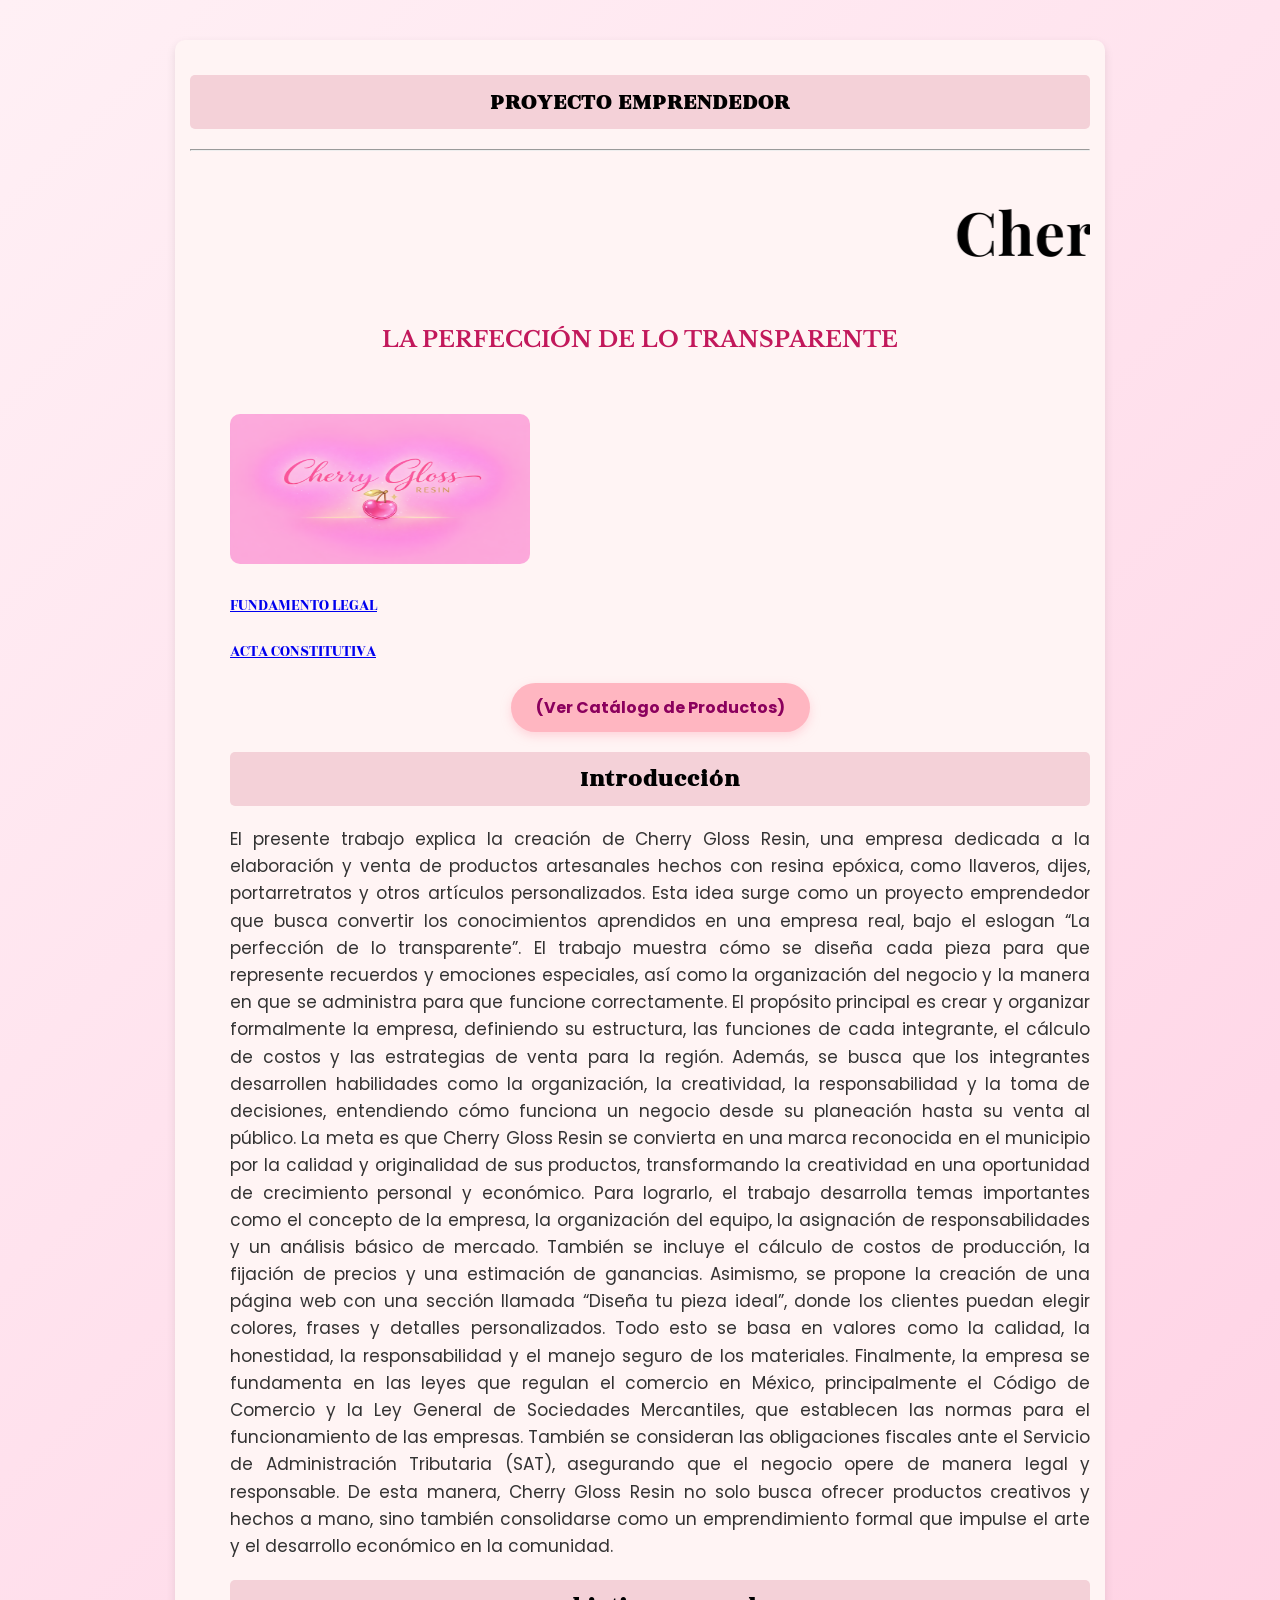
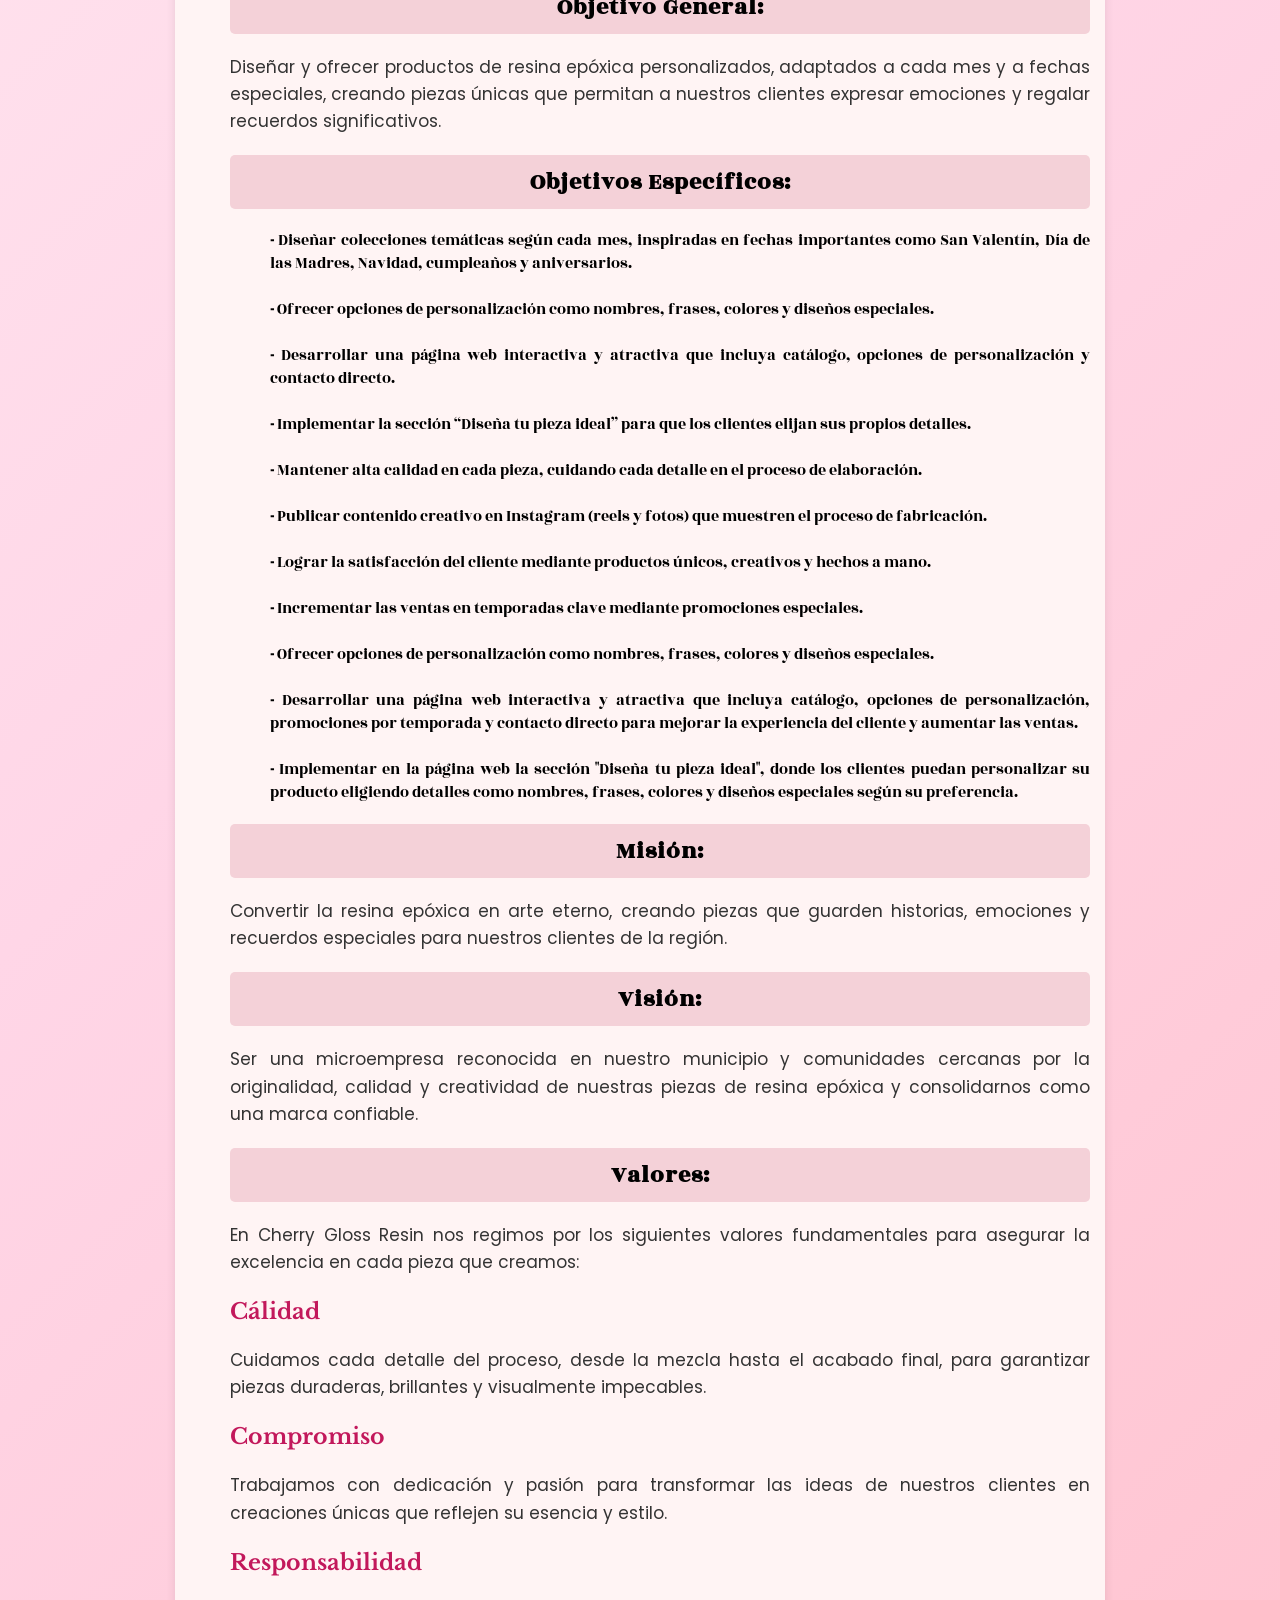
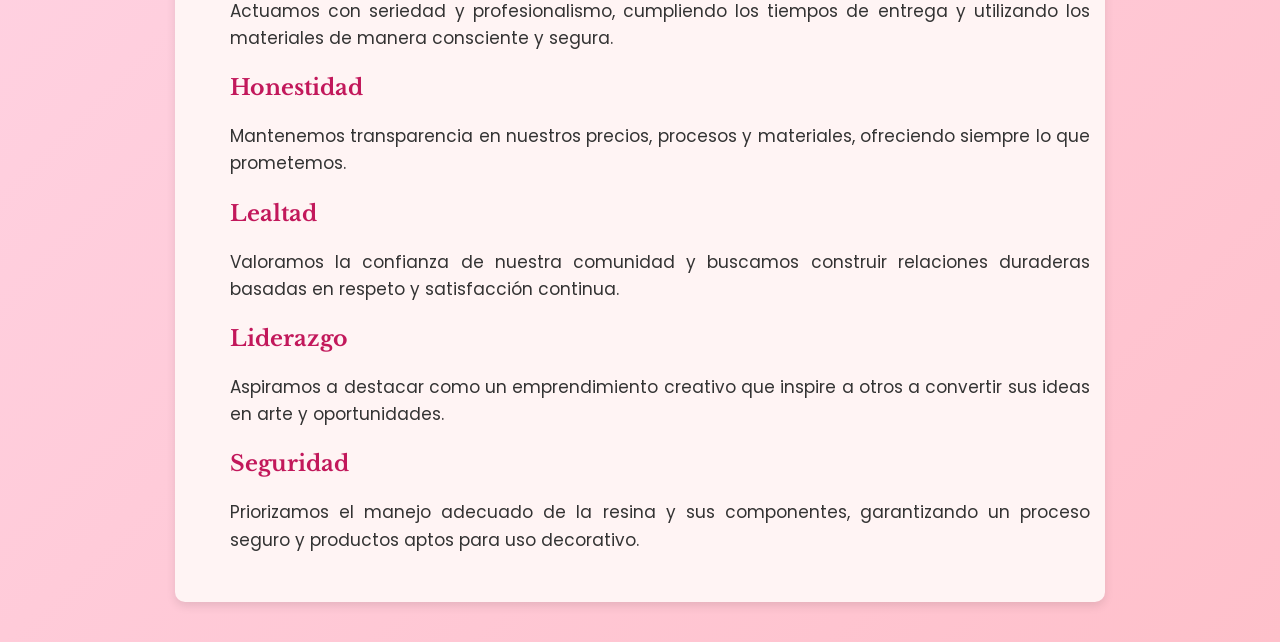
<file: index.html>
<!DOCTYPE html>
<html>
                <head>
              </head>
                <body bgcolor="#F7A8C4">
		<link rel="stylesheet" type="text/css" href="estilos.CSS">
                <link href="https://fonts.googleapis.com/css2?family=Rozha+one&family=Libre+Baskerville&family=Poppins&display=swap"rel="stylesheet">	
	        <link href="https://fonts.googleapis.com/css2?family=Poppins&family=Playfair+Display&display=swap"rel="stylesheet">		
                <div class="auto">
                <h2 style ="text-align :center ;">PROYECTO EMPRENDEDOR</h2>
                
                <hr>
                <h1><marquee behavior="scroll" direction ="left" >Cherry Gloss Resin</marquee></h1>
                <h3 style ="text-align :center ;"><b>LA PERFECCIÓN DE LO TRANSPARENTE</b></h3>
                <div class="contenido">
                <ul>
                <li><b></b> <br><img src="imagen.png" width="200"height="150"></li>
      
           <br>    <a href="fundamento legal.html">FUNDAMENTO LEGAL</a></br>
                <br>   <a href="acta constitutiva.html">ACTA CONSTITUTIVA </a> </br>
                  <div class="boton-contenedor">
    <a href="Catálogo de Productos.html" class="boton">
        (Ver Catálogo de Productos)
        </a>
</div>

               <li><b><h2 style ="text-align :center ;">Introducción</h2></b><p>El presente trabajo explica la creación de Cherry Gloss Resin, una empresa dedicada a la elaboración y venta de productos artesanales hechos con resina epóxica, como llaveros, dijes, portarretratos y otros artículos personalizados. Esta idea surge como un proyecto emprendedor que busca convertir los conocimientos aprendidos en una empresa real, bajo el eslogan “La perfección de lo transparente”.
El trabajo muestra cómo se diseña cada pieza para que represente recuerdos y emociones especiales, así como la organización del negocio y la manera en que se administra para que funcione correctamente.
El propósito principal es crear y organizar formalmente la empresa, definiendo su estructura, las funciones de cada integrante, el cálculo de costos y las estrategias de venta para la región. Además, se busca que los integrantes desarrollen habilidades como la organización, la creatividad, la responsabilidad y la toma de decisiones, entendiendo cómo funciona un negocio desde su planeación hasta su venta al público.
La meta es que Cherry Gloss Resin se convierta en una marca reconocida en el municipio por la calidad y originalidad de sus productos, transformando la creatividad en una oportunidad de crecimiento personal y económico.
Para lograrlo, el trabajo desarrolla temas importantes como el concepto de la empresa, la organización del equipo, la asignación de responsabilidades y un análisis básico de mercado. También se incluye el cálculo de costos de producción, la fijación de precios y una estimación de ganancias.
Asimismo, se propone la creación de una página web con una sección llamada “Diseña tu pieza ideal”, donde los clientes puedan elegir colores, frases y detalles personalizados. Todo esto se basa en valores como la calidad, la honestidad, la responsabilidad y el manejo seguro de los materiales.
Finalmente, la empresa se fundamenta en las leyes que regulan el comercio en México, principalmente el Código de Comercio y la Ley General de Sociedades Mercantiles, que establecen las normas para el funcionamiento de las empresas. También se consideran las obligaciones fiscales ante el Servicio de Administración Tributaria (SAT), asegurando que el negocio opere de manera legal y responsable.
De esta manera, Cherry Gloss Resin no solo busca ofrecer productos creativos y hechos a mano, sino también consolidarse como un emprendimiento formal que impulse el arte y el desarrollo económico en la comunidad.</p></li>

 	<li><b><h2 style ="text-align :center ;" >Objetivo General:</b></h2><p>Diseñar y ofrecer productos de resina epóxica personalizados, adaptados a cada mes y a fechas especiales, creando piezas únicas que permitan a nuestros clientes expresar emociones y regalar recuerdos significativos. </p></li>
               <li><b><h2 style ="text-align :center ;" >Objetivos Específicos:</b></h2>

<ul class="lista-objetivos">
    <b>-</b>	Diseñar colecciones temáticas según cada mes, inspiradas en fechas importantes como San Valentín, Día de las Madres, Navidad, cumpleaños y aniversarios.</br>
    
   <br> <b>-</b>  Ofrecer opciones de personalización como nombres, frases, colores y diseños especiales.</br>
    
   <br> <b>-</b>	Desarrollar una página web interactiva y atractiva que incluya catálogo, opciones de personalización y contacto directo.</br>
    
    <br> <b>-</b>	Implementar la sección “Diseña tu pieza ideal” para que los clientes elijan sus propios detalles.</br>
    
   <br> <b>-</b>	 Mantener alta calidad en cada pieza, cuidando cada detalle en el proceso de elaboración.</br>
    
   <br> <b>-</b>	 Publicar contenido creativo en Instagram (reels y fotos) que muestren el proceso de fabricación.</br>
    
   <br> <b>-</b> Lograr la satisfacción del cliente mediante productos únicos, creativos y hechos a mano.</br>
    
   <br> <b>-</b>	Incrementar las ventas en temporadas clave mediante promociones especiales.</br>

<br> <b>-</b>	Ofrecer opciones de personalización como nombres, frases, colores y diseños especiales.</br>

<br> <b>-</b>	Desarrollar una página web interactiva y atractiva que incluya catálogo, opciones de personalización, promociones por temporada y contacto directo para mejorar la experiencia del cliente y aumentar las ventas.</br>

<br> <b>-</b>	Implementar en la página web la sección "Diseña tu pieza ideal", donde los clientes puedan personalizar su producto eligiendo detalles como nombres, frases, colores y diseños especiales según su preferencia.</p></li></ul>
                <li><b><h2 style ="text-align :center ;" >Misión:</b> </h2><p>Convertir la resina epóxica en arte eterno, creando piezas que guarden historias, emociones y recuerdos especiales para nuestros clientes de la región.</p></li>
              <li><b> <h2 style ="text-align :center ;" >Visión:</b>  </h2><p>Ser una microempresa reconocida en nuestro municipio y comunidades cercanas por la originalidad, calidad y creatividad de nuestras piezas de resina epóxica y consolidarnos como una marca confiable.</p></li>
            <li><b> <h2 style ="text-align :center ;" > Valores:</b>  </h2><p>En Cherry Gloss Resin nos regimos por los siguientes valores fundamentales para asegurar la excelencia en cada pieza que creamos:</li>

<b><h3>Cálidad</b></h3>

<p>Cuidamos cada detalle del proceso, desde la mezcla hasta el acabado final, para garantizar piezas duraderas, brillantes y visualmente impecables. </p>

<b><h3>Compromiso</b></h3>

<p>Trabajamos con dedicación y pasión para transformar las ideas de nuestros clientes en creaciones únicas que reflejen su esencia y estilo. </p>

<b><h3>Responsabilidad</b></h3>

<p>Actuamos con seriedad y profesionalismo, cumpliendo los tiempos de entrega y utilizando los materiales de manera consciente y segura.  </p>

<b><h3>Honestidad</b></h3>

<p>Mantenemos transparencia en nuestros precios, procesos y materiales, ofreciendo siempre lo que prometemos.  </p>

<b><h3>Lealtad</b></h3>

<p>Valoramos la confianza de nuestra comunidad y buscamos construir relaciones duraderas basadas en respeto y satisfacción continua.  </p>

<b><h3>Liderazgo</b></h3>

<p>Aspiramos a destacar como un emprendimiento creativo que inspire a otros a convertir sus ideas en arte y oportunidades.  </p>

<b><h3>Seguridad</b></h3>

<p>Priorizamos el manejo adecuado de la resina y sus componentes, garantizando un proceso seguro y productos aptos para uso decorativo.</p> 
	<link rel="stylesheet" type="text/css" href="fundamento legal.html">
	</ul>
	</div>

	
              </body>
</html>
</file>
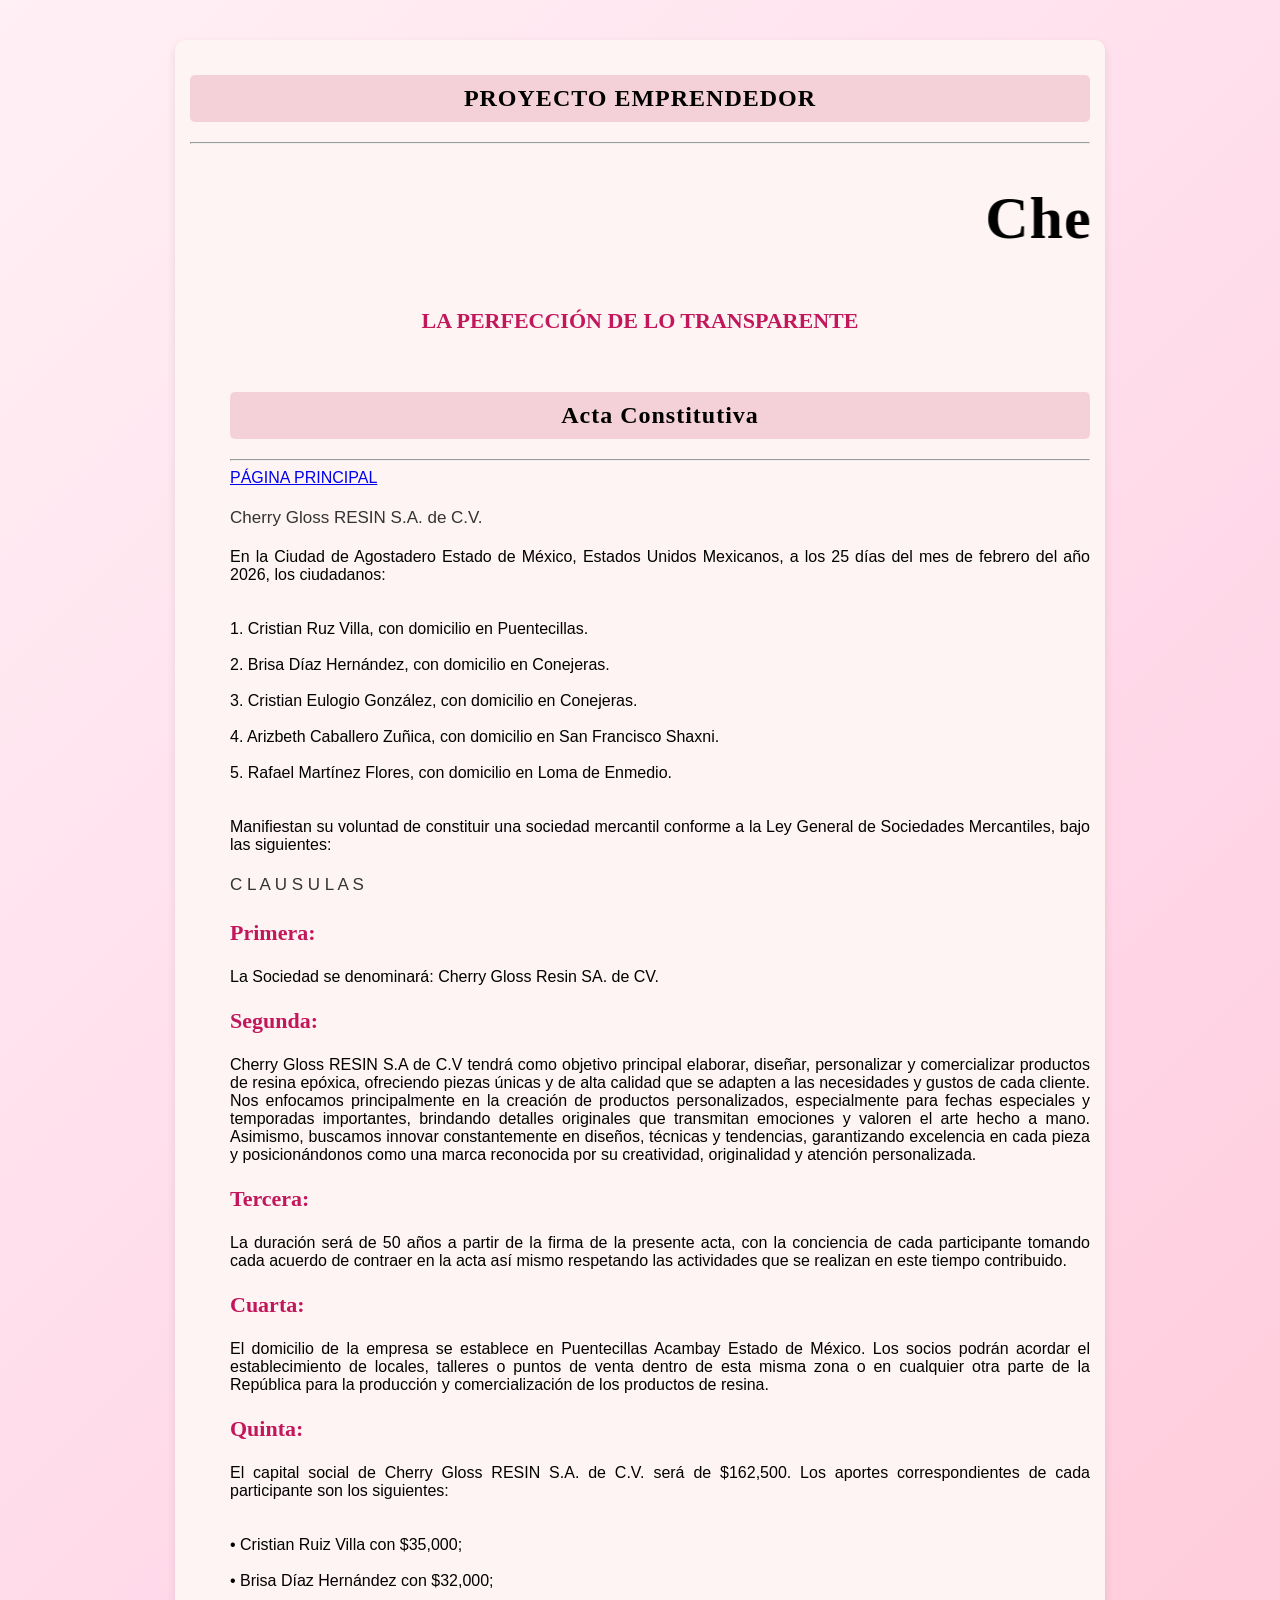
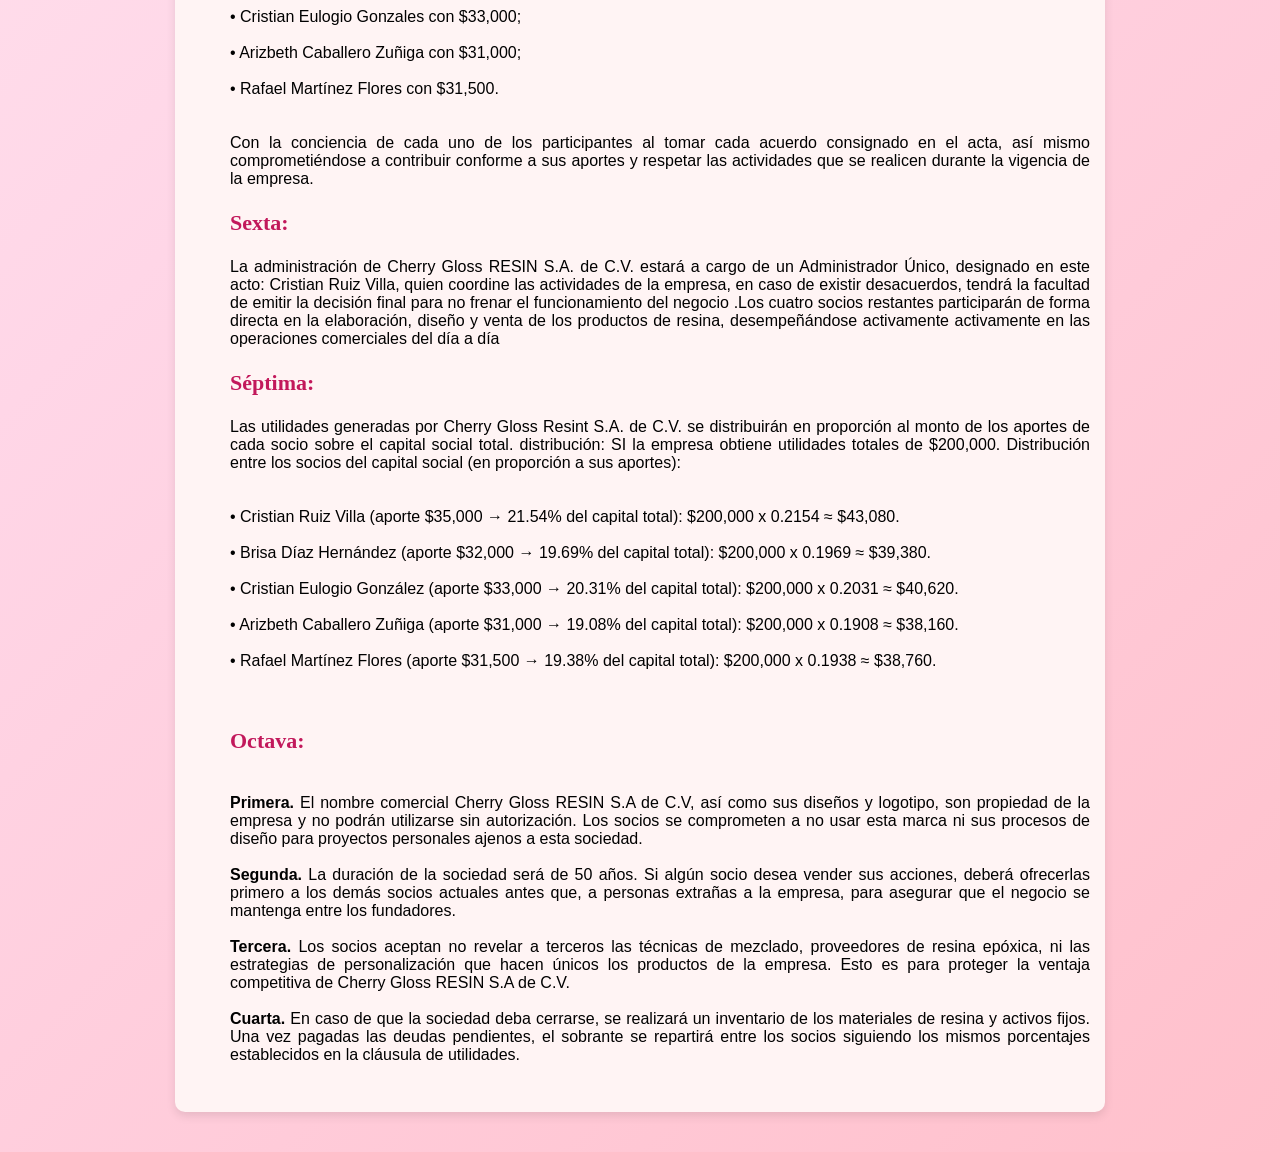
<file: acta constitutiva.html>
<!DOCTYPE html>
<html>
                <head>
              </head>
                <body bgcolor="#F7A8C4">
		<link rel="stylesheet" type="text/css" href="estilos.CSS">		
                <div class="auto">
                <h2 style ="text-align :center ;">PROYECTO EMPRENDEDOR</h2>
                
                <hr>
                <h1><marquee behavior="scroll" direction ="left" >Cherry Gloss Resin</marquee></h1>
                <h3 style ="text-align :center ;"><b>LA PERFECCIÓN DE LO TRANSPARENTE</b></h3>
                <div class="contenido">
                <ul>


	<h2 style="text-align: center;">Acta Constitutiva</h2>
<hr>

   <a href="index.html" >PÁGINA PRINCIPAL</a>
   
 <p>Cherry Gloss RESIN S.A. de C.V.</p>
En la Ciudad de Agostadero Estado de México, Estados Unidos Mexicanos, a los 25 días del mes de febrero del año 2026, los ciudadanos:<br></br>
<br> 1.	Cristian Ruz Villa, con domicilio en Puentecillas.</br>
<br>2.	Brisa Díaz Hernández, con domicilio en Conejeras.</br>
<br>3.	Cristian Eulogio González, con domicilio en Conejeras.</br>
<br>4.	Arizbeth Caballero Zuñica, con domicilio en San Francisco Shaxni.</br>
<br>5.	Rafael Martínez Flores, con domicilio en Loma de Enmedio.</br><br></br>

Manifiestan su voluntad de constituir una sociedad mercantil conforme a la Ley General de Sociedades Mercantiles, bajo las siguientes:
<p>C		L		A		U		S		U		L		A		S</p>
<h3>Primera:</h3>
La Sociedad se denominará: Cherry Gloss Resin SA. de CV.
<h3>Segunda:</h3>
Cherry Gloss RESIN S.A de C.V tendrá como objetivo principal elaborar, diseñar, personalizar y comercializar productos de resina epóxica, ofreciendo piezas únicas y de alta calidad que se adapten a las necesidades y gustos de cada cliente.
Nos enfocamos principalmente en la creación de productos personalizados, especialmente para fechas especiales y temporadas importantes, brindando detalles originales que transmitan emociones y valoren el arte hecho a mano.
Asimismo, buscamos innovar constantemente en diseños, técnicas y tendencias, garantizando excelencia en cada pieza y posicionándonos como una marca reconocida por su creatividad, originalidad y atención personalizada.
<h3>Tercera:</h3>
La duración será de 50 años a partir de la firma de la presente acta, con la conciencia de cada participante tomando cada acuerdo de contraer en la acta así mismo respetando las actividades que se realizan en este tiempo contribuido.
<h3>Cuarta:</h3>
El domicilio de la empresa se establece en Puentecillas Acambay Estado de México. Los socios podrán acordar el establecimiento de locales, talleres o puntos de venta dentro de esta misma zona o en cualquier otra parte de la República para la producción y comercialización de los productos de resina.

<h3>Quinta:</h3>
El capital social de Cherry Gloss RESIN S.A. de C.V. será de $162,500. Los aportes correspondientes de cada participante son los siguientes:<br></br>
<br>•	Cristian Ruiz Villa con $35,000;</br>
<br>•	Brisa Díaz Hernández con $32,000;</br>
<br>•	Cristian Eulogio Gonzales con $33,000;</br>
<br>•	Arizbeth Caballero Zuñiga con $31,000;</br>
<br>•	Rafael Martínez Flores con $31,500.</br><br></br>
Con la conciencia de cada uno de los participantes al tomar cada acuerdo consignado en el acta, así mismo comprometiéndose a contribuir conforme a sus aportes y respetar las actividades que se realicen durante la vigencia de la empresa.
<h3>Sexta:</h3>
La administración de Cherry Gloss RESIN S.A. de C.V. estará a cargo de un Administrador Único, designado en este acto: Cristian Ruiz Villa, quien coordine las actividades de la empresa, en caso de existir desacuerdos, tendrá la facultad de emitir la decisión final para no frenar el funcionamiento del negocio .Los cuatro socios restantes participarán de forma directa en la elaboración, diseño y venta de los productos de resina, desempeñándose activamente activamente en las operaciones comerciales del día a día
<h3>Séptima:</h3>
Las utilidades generadas por Cherry Gloss Resint S.A. de C.V. se distribuirán en proporción al monto de los aportes de cada socio sobre el capital social total.
distribución:
SI la empresa obtiene utilidades totales de $200,000. 
Distribución entre los socios del capital social (en proporción a sus aportes):<br></br>
<br>•	Cristian Ruiz Villa (aporte $35,000 → 21.54% del capital total): $200,000 x 0.2154 ≈ $43,080.</br>
<br>•	Brisa Díaz Hernández (aporte $32,000 → 19.69% del capital total): $200,000 x 0.1969 ≈ $39,380.</br>
<br>•	Cristian Eulogio González (aporte $33,000 → 20.31% del capital total): $200,000 x 0.2031 ≈ $40,620.</br>
<br>•	Arizbeth Caballero Zuñiga (aporte $31,000 → 19.08% del capital total): $200,000 x 0.1908 ≈ $38,160.</br>
<br>•	Rafael Martínez Flores (aporte $31,500 → 19.38% del capital total): $200,000 x 0.1938 ≈ $38,760.</br><br></br>
<h3>Octava:</h3>
<br><b>Primera.</b> El nombre comercial Cherry Gloss RESIN S.A de C.V, así como sus diseños y logotipo, son propiedad de la empresa y no podrán utilizarse sin autorización. Los socios se comprometen a no usar esta marca ni sus procesos de diseño para proyectos personales ajenos a esta sociedad.</br>
<br><b>Segunda.</b> La duración de la sociedad será de 50 años. Si algún socio desea vender sus acciones, deberá ofrecerlas primero a los demás socios actuales antes que, a personas extrañas a la empresa, para asegurar que el negocio se mantenga entre los fundadores.</br>
<br><b>Tercera.</b> Los socios aceptan no revelar a terceros las técnicas de mezclado, proveedores de resina epóxica, ni las estrategias de personalización que hacen únicos los productos de la empresa. Esto es para proteger la ventaja competitiva de Cherry Gloss RESIN S.A de C.V.</br>
<br><b>Cuarta.</b> En caso de que la sociedad deba cerrarse, se realizará un inventario de los materiales de resina y activos fijos. Una vez pagadas las deudas pendientes, el sobrante se repartirá entre los socios siguiendo los mismos porcentajes establecidos en la cláusula de utilidades.</p>
</ul>
	</div>
              </body>
</html>
</file>
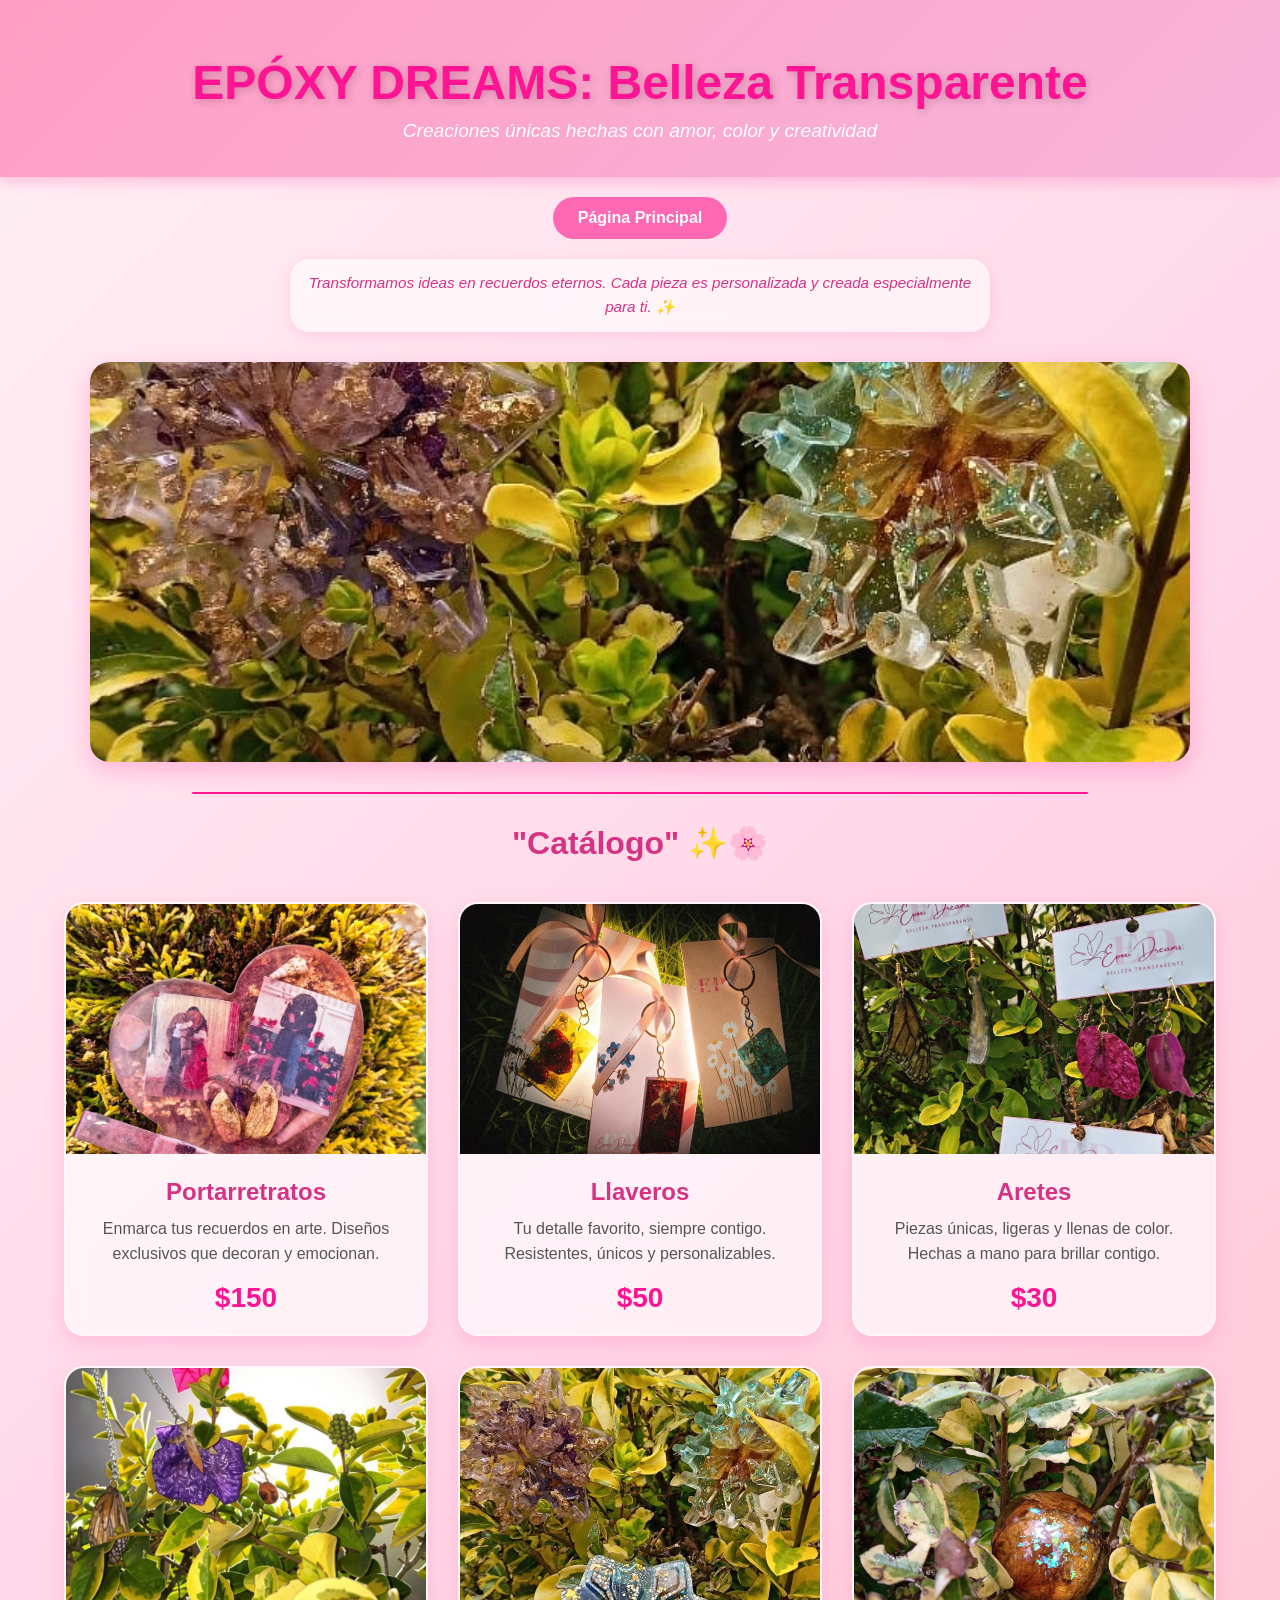
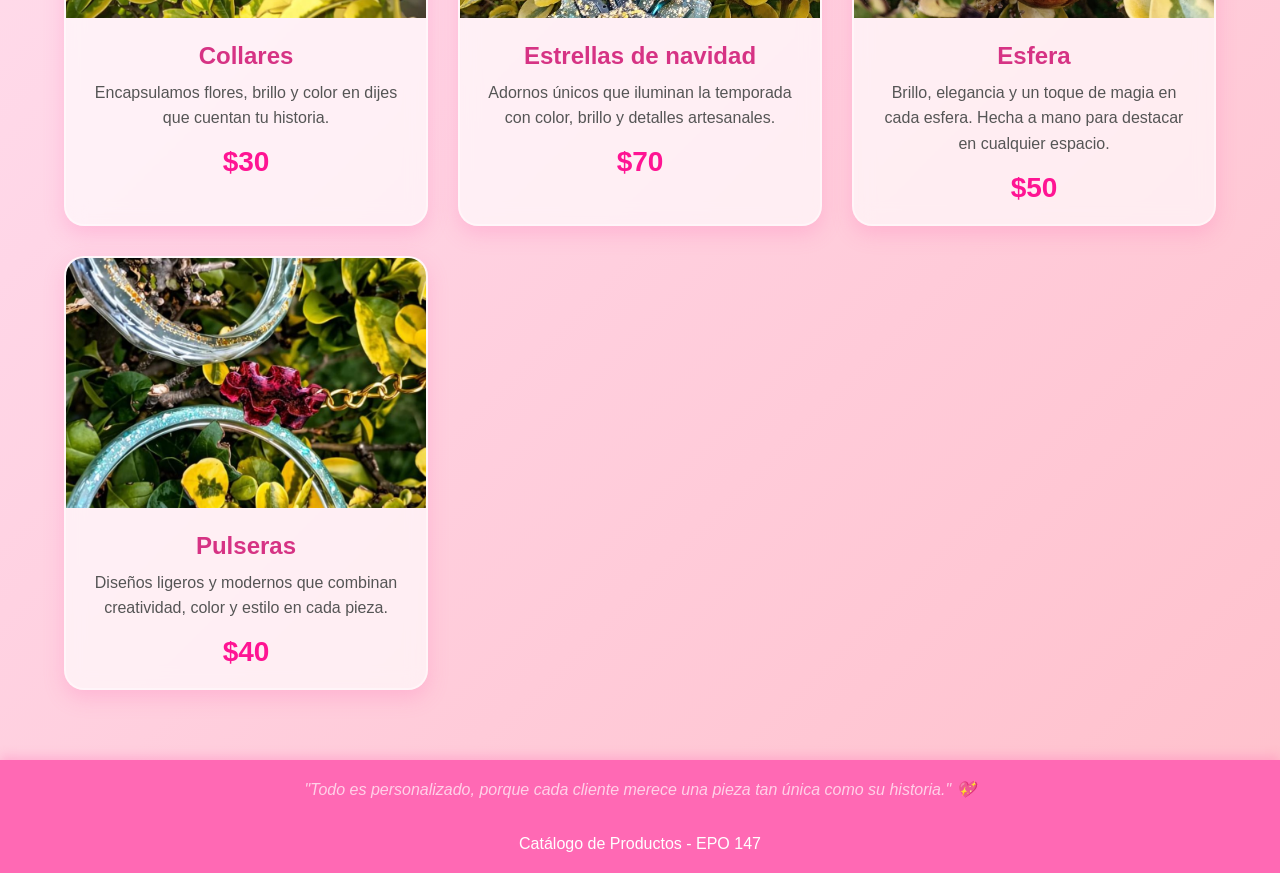
<file: Catálogo de Productos.html>
<!DOCTYPE html>
<html lang="es">
<head>
<meta charset="UTF-8">
<meta name="viewport" content="width=device-width, initial-scale=1.0">
<title>Epóxy Dreams | Catálogo</title>

<style>
*{
    margin:0;
    padding:0;
    box-sizing:border-box;
    font-family:'Segoe UI', sans-serif;
}

body{
    background:linear-gradient(135deg,#fff0f5,#ffd6e7,#ffc0cb);
    min-height:100vh;
}

/* ENCABEZADO */
header{
    background:linear-gradient(135deg,#ff9ec4,#f8b4d9);
    color:white;
    text-align:center;
    padding:35px;
    box-shadow:0 4px 15px rgba(255,105,180,0.4);
}

header h1{
    font-size:3rem;
    margin-bottom:10px;
    text-shadow:2px 2px 8px rgba(0,0,0,0.2);
}

header p{
    font-size:1.2rem;
    font-style:italic;
}

h1{
    text-align: center;
    color: #ff1493; /* Rosa fuerte */
    font-size: 3rem;
    font-weight: bold;
    text-shadow: 2px 2px 8px rgba(255,20,147,0.3);
    margin: 20px 0;
}
/* BOTÓN PÁGINA PRINCIPAL */
.menu{
    text-align:center;
    margin:20px 0;
}

.menu a{
    text-decoration:none;
    background:#ff69b4;
    color:white;
    padding:12px 25px;
    border-radius:30px;
    font-weight:bold;
    transition:.3s;
    display:inline-block;
}

.menu a:hover{
    background:#ff1493;
    transform:translateY(-3px);
}

/* FRASE */
.frase{
    width:90%;
    max-width:1000px;
    margin:20px auto;
    background:rgba(255,255,255,0.6);
    backdrop-filter:blur(10px);
    padding:20px;
    border-radius:20px;
    text-align:center;
    color:#d63384;
    font-size:1.2rem;
    box-shadow:0 4px 15px rgba(255,105,180,0.2);
}
.frase{
    text-align: center;
    color: #d63384;
    font-size: 0.95rem;
    font-weight: normal;
    font-style: italic;
    margin: 20px auto;
    padding: 12px;
    max-width: 700px;
    line-height: 1.6;
}

/* SLIDER */
.slider{
    width:90%;
    max-width:1100px;
    height:400px;
    margin:30px auto;
    overflow:hidden;
    border-radius:20px;
    box-shadow:0 8px 25px rgba(255,105,180,.4);
}

.slides{
    display:flex;
    width:300%;
    animation:slide 12s infinite;
}

.slides img{
    width:100%;
    height:400px;
    object-fit:cover;
}

@keyframes slide{
    0%,25%{margin-left:0;}
    30%,55%{margin-left:-100%;}
    60%,85%{margin-left:-200%;}
    100%{margin-left:0;}
}
hr{
    border: none;
    height: 2px;
    background: #FF1493;
    width: 70%;
    margin: 30px auto;
    border-radius: 10px;
}

/* TÍTULO CATÁLOGO */
.titulo{
    text-align:center;
    color:#d63384;
    margin-top:20px;
    font-size:2rem;
}

/* PRODUCTOS */
.catalogo{
    width:90%;
    margin:auto;
    display:grid;
    grid-template-columns:repeat(auto-fit,minmax(280px,1fr));
    gap:30px;
    padding:40px 0;
}

.producto{
    background:rgba(255,255,255,0.65);
    backdrop-filter:blur(10px);
    border-radius:20px;
    overflow:hidden;
    box-shadow:0 8px 20px rgba(255,105,180,0.25);
    transition:0.4s;
    border:2px solid rgba(255,255,255,0.4);
}

.producto:hover{
    transform:translateY(-10px);
    box-shadow:0 15px 30px rgba(255,20,147,.35);
}

.producto img{
    width:100%;
    height:250px;
    object-fit:cover;
}

.info{
    padding:20px;
    text-align:center;
}

.info h3{
    color:#d63384;
    margin-bottom:10px;
    font-size:1.5rem;
}

.info p{
    color:#555;
    line-height:1.6;
}

.precio{
    color:#ff1493;
    font-size:28px;
    font-weight:bold;
    margin-top:15px;
}

/* FOOTER */
footer{
    background:#ff69b4;
    color:white;
    text-align:center;
    padding:20px;
    margin-top:30px;
    box-shadow:0 -4px 10px rgba(255,105,180,0.3);
}
.frase-final{
    color: #ffd1e8;
    font-style: italic;
}

</style>
</head>

<body>

<header>
    <h1 class="text-align:center;">EPÓXY DREAMS: Belleza Transparente</h1>
    <p>Creaciones únicas hechas con amor, color y creatividad</p>
</header>

<div class="menu">
    <a href="index.html">Página Principal</a>
</div>

<div class="frase">
</p>
<p style="text-align:center;">Transformamos ideas en recuerdos eternos.
Cada pieza es personalizada y creada especialmente para ti. ✨</p>
</div>

<!-- SLIDER -->
<div class="slider">
    <div class="slides">
        <img src="estrellas.jpeg" alt="Estrellas de resina">
        <img src="pulseras.jpeg" alt="Pulseras de resina">
        <img src="esfera.jpeg" alt="Esfera de resina">
    </div>
</div>

<hr>

<h2 class="titulo">"Catálogo" ✨🌸 </h2>

<!-- CATÁLOGO -->
<section class="catalogo">

    <div class="producto">
        <img src="porta.jpeg" alt="Portarretratos">
        <div class="info">
            <h3>Portarretratos</h3>
            <p>Enmarca tus recuerdos en arte. Diseños exclusivos que decoran y emocionan.</p>
            <div class="precio">$150</div>
        </div>
    </div>

    <div class="producto">
        <img src="llaveros.jpeg" alt="Llaveros">
        <div class="info">
            <h3>Llaveros</h3>
            <p>Tu detalle favorito, siempre contigo. Resistentes, únicos y personalizables.</p>
            <div class="precio">$50</div>
        </div>
    </div>

    <div class="producto">
        <img src="aretes.jpeg" alt="Aretes">
        <div class="info">
            <h3>Aretes</h3>
            <p>Piezas únicas, ligeras y llenas de color. Hechas a mano para brillar contigo.</p>
            <div class="precio">$30</div>
        </div>
    </div>

    <div class="producto">
        <img src="collares.jpeg" alt="Collares">
        <div class="info">
            <h3>Collares</h3>
            <p>Encapsulamos flores, brillo y color en dijes que cuentan tu historia.</p>
            <div class="precio">$30</div>
        </div>
    </div>
    
        <div class="producto">
        <img src="estrellas.jpeg" alt="Estrellas de navidad">
        <div class="info">
            <h3>Estrellas de navidad</h3>
            <p>Adornos únicos que iluminan la temporada con color, brillo y detalles artesanales.</p>
            <div class="precio">$70</div>
        </div>
    </div>
    
    <div class="producto">
        <img src="esfera.jpeg" alt="Esfera">
        <div class="info">
            <h3>Esfera</h3>
            <p>Brillo, elegancia y un toque de magia en cada esfera. Hecha a mano para destacar en cualquier espacio.</p>
            <div class="precio">$50</div>
        </div>
    </div>
    
        <div class="producto">
        <img src="pulseras.jpeg" alt="Pulseras">
        <div class="info">
            <h3>Pulseras</h3>
            <p>Diseños ligeros y modernos que combinan creatividad, color y estilo en cada pieza.</p>
            <div class="precio">$40</div>
        </div>
    </div>
    
    

</section>

<footer>
    <p class="frase-final">
    "Todo es personalizado, porque cada cliente merece una pieza tan única como su historia."
      💖
</p><br></br>
    <p>Catálogo de Productos - EPO 147</p>
</footer>

</body>
</html>
</file>
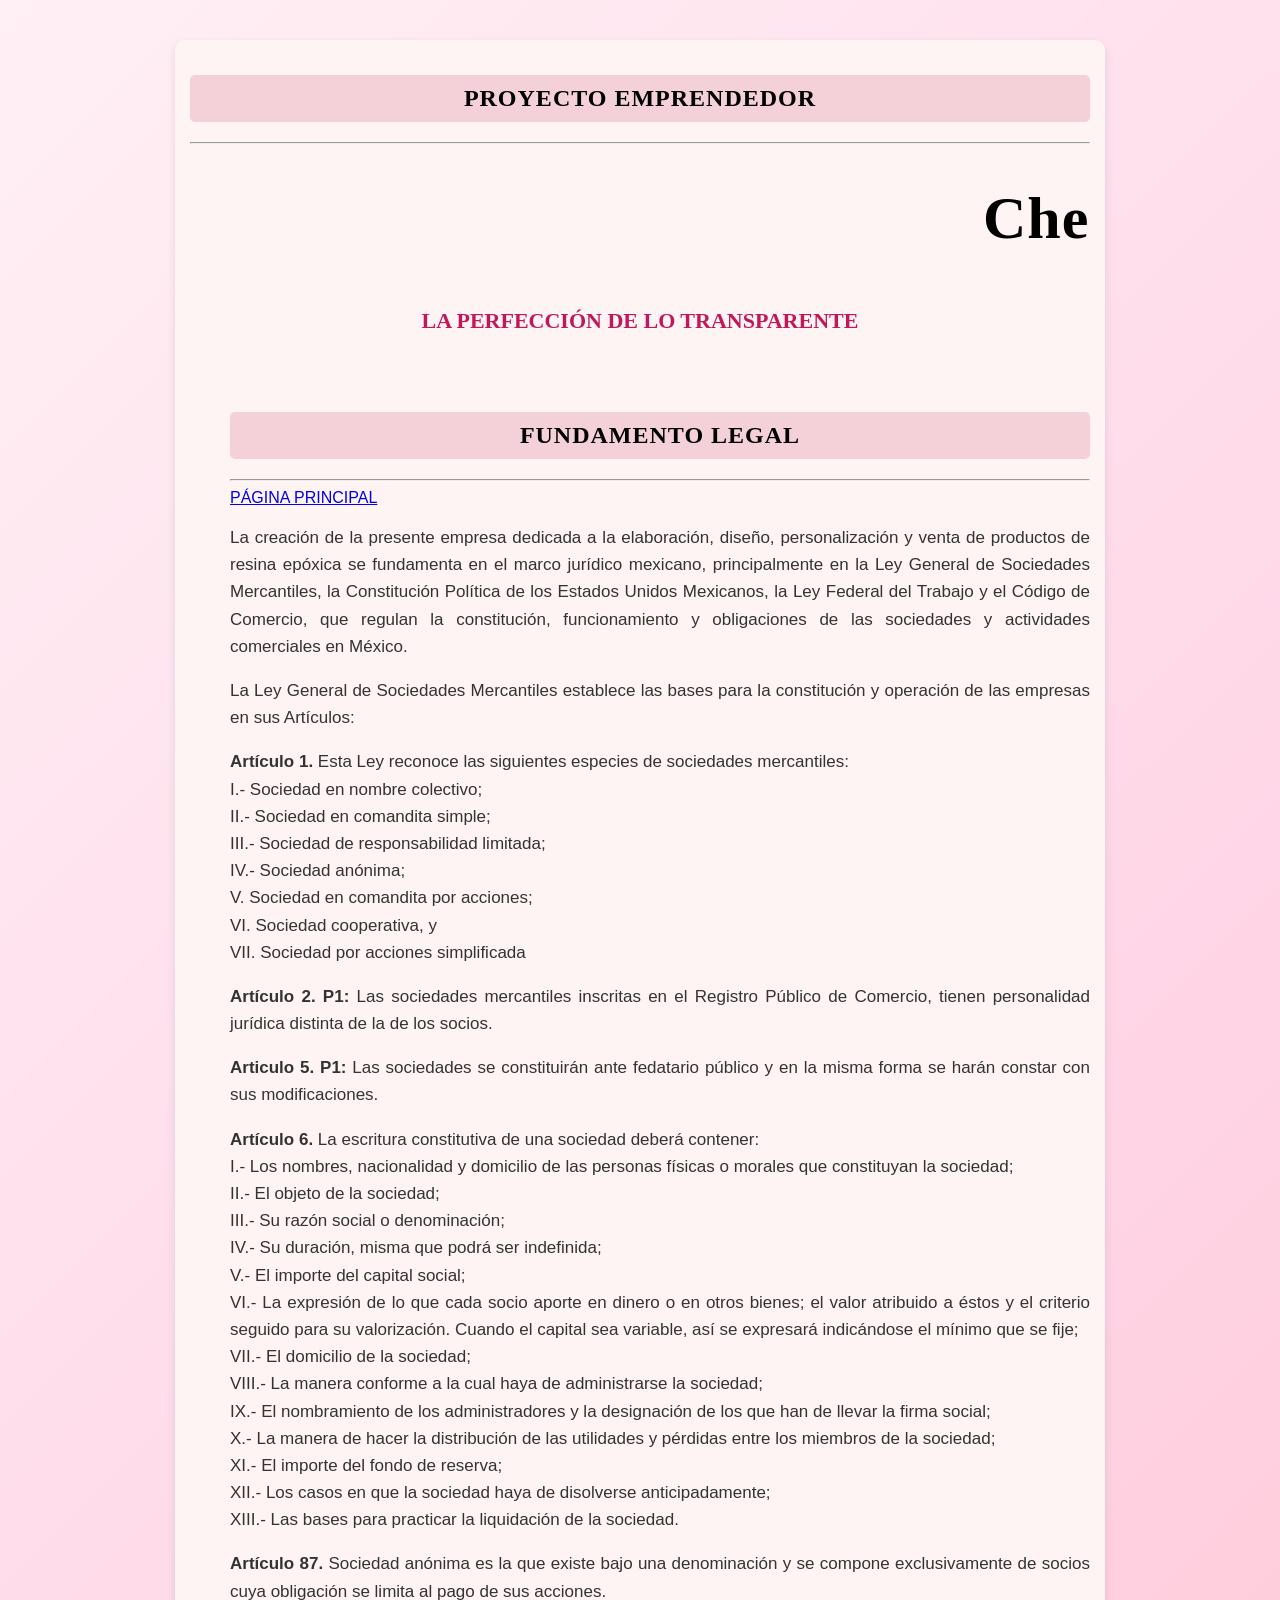
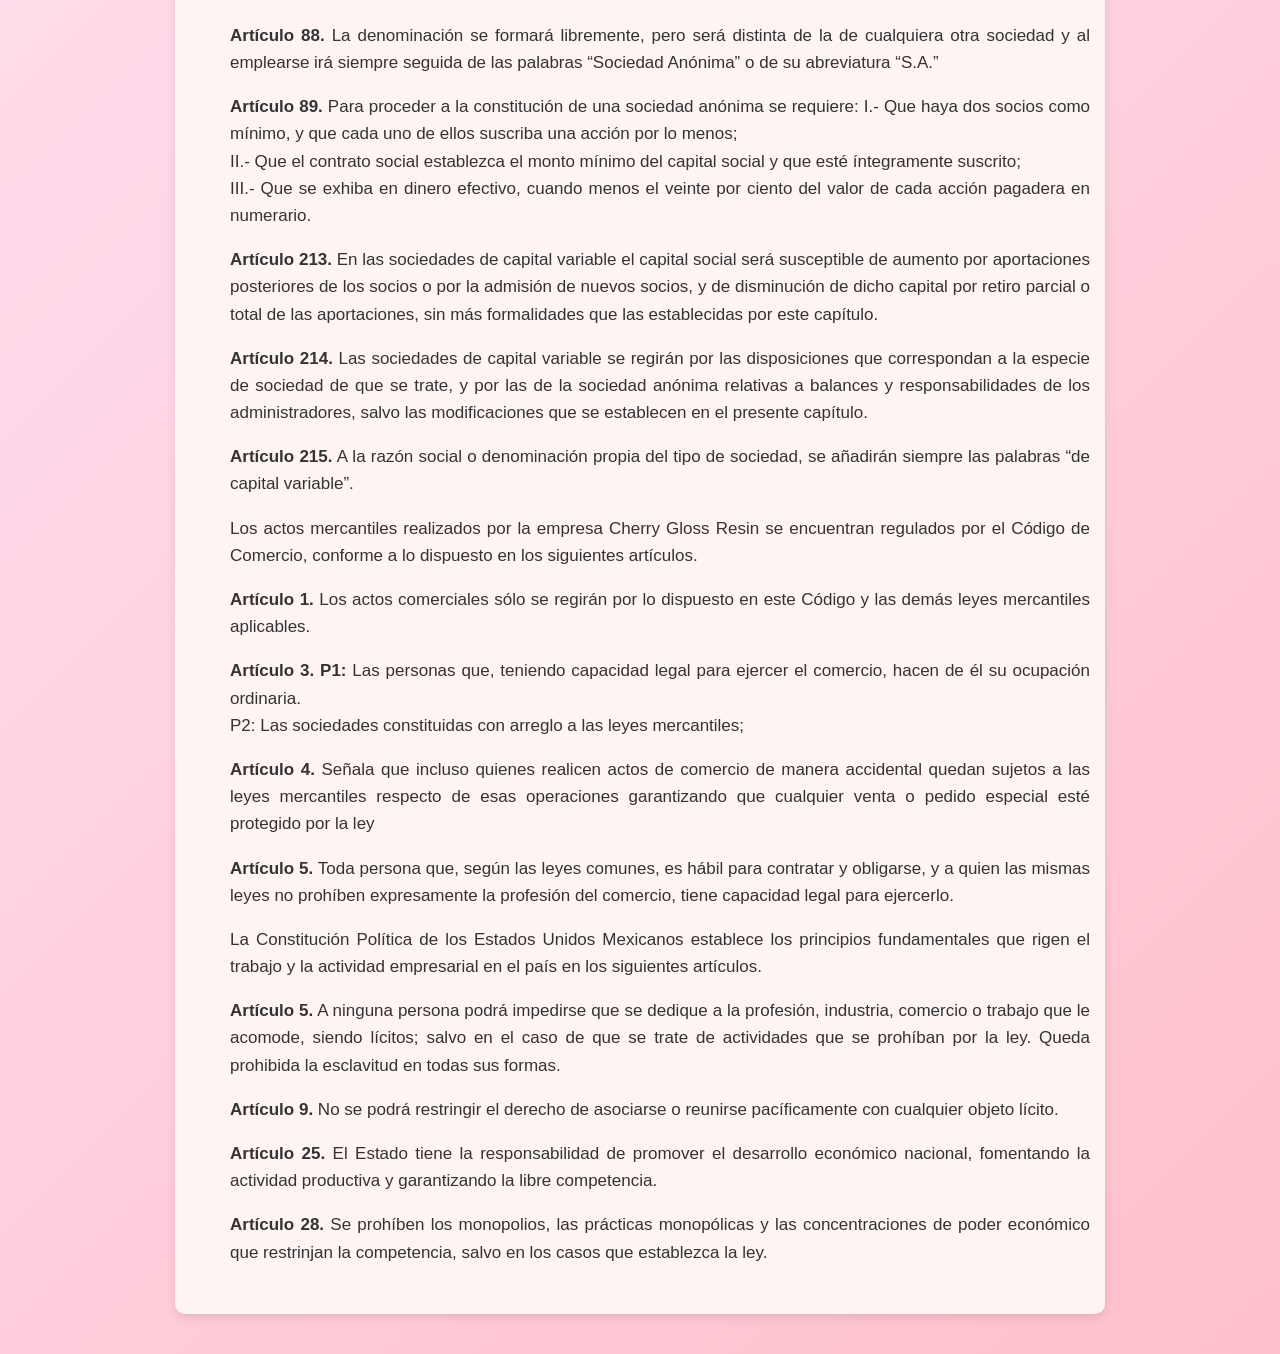
<file: fundamento legal.html>
<!DOCTYPE html>
<html>
                <head>
              </head>
                <body bgcolor="#F7A8C4">
                <link rel="stylesheet" type="text/css" href="estilos.CSS">		
                <div class="auto">
                <h2 style ="text-align :center ;">PROYECTO EMPRENDEDOR</h2>
                
                <hr>
                <h1><marquee behavior="scroll" direction ="left" >Cherry Gloss Resin</marquee></h1>
                <h3 style ="text-align :center ;"><b>LA PERFECCIÓN DE LO TRANSPARENTE</b></h3>
                <div class="contenido">
                <ul>
                


<h2 style="text-align: center; margin-top: 40px;">FUNDAMENTO LEGAL</h2>
<hr>

   <a href="index.html">PÁGINA PRINCIPAL </a>
   
<div class="seccion-legal-completa">
    <p>La creación de la presente empresa dedicada a la elaboración, diseño, personalización y venta de productos de resina epóxica se fundamenta en el marco jurídico mexicano, principalmente en la Ley General de Sociedades Mercantiles, la Constitución Política de los Estados Unidos Mexicanos, la Ley Federal del Trabajo y el Código de Comercio, que regulan la constitución, funcionamiento y obligaciones de las sociedades y actividades comerciales en México.</p>

    <p>La Ley General de Sociedades Mercantiles establece las bases para la constitución y operación de las empresas en sus Artículos:</p>

    <p><strong>Artículo 1.</strong> Esta Ley reconoce las siguientes especies de sociedades mercantiles:<br>
    I.- Sociedad en nombre colectivo;<br>
    II.- Sociedad en comandita simple;<br>
    III.- Sociedad de responsabilidad limitada;<br>
    IV.- Sociedad anónima;<br>
    V. Sociedad en comandita por acciones;<br>
    VI. Sociedad cooperativa, y<br>
    VII. Sociedad por acciones simplificada</p>

    <p><strong>Artículo 2. P1:</strong> Las sociedades mercantiles inscritas en el Registro Público de Comercio, tienen personalidad jurídica distinta de la de los socios.</p>

    <p><strong>Articulo 5. P1:</strong> Las sociedades se constituirán ante fedatario público y en la misma forma se harán constar con sus modificaciones.</p>

    <p><strong>Artículo 6.</strong> La escritura constitutiva de una sociedad deberá contener:<br>
    I.- Los nombres, nacionalidad y domicilio de las personas físicas o morales que constituyan la sociedad;<br>
    II.- El objeto de la sociedad;<br>
    III.- Su razón social o denominación;<br>
    IV.- Su duración, misma que podrá ser indefinida;<br>
    V.- El importe del capital social;<br>
    VI.- La expresión de lo que cada socio aporte en dinero o en otros bienes; el valor atribuido a éstos y el criterio seguido para su valorización. Cuando el capital sea variable, así se expresará indicándose el mínimo que se fije;<br>
    VII.- El domicilio de la sociedad;<br>
    VIII.- La manera conforme a la cual haya de administrarse la sociedad;<br>
    IX.- El nombramiento de los administradores y la designación de los que han de llevar la firma social; <br>
    X.- La manera de hacer la distribución de las utilidades y pérdidas entre los miembros de la sociedad;<br>
    XI.- El importe del fondo de reserva;<br>
    XII.- Los casos en que la sociedad haya de disolverse anticipadamente;<br>
    XIII.- Las bases para practicar la liquidación de la sociedad.</p>

    <p><strong>Artículo 87.</strong> Sociedad anónima es la que existe bajo una denominación y se compone exclusivamente de socios cuya obligación se limita al pago de sus acciones.</p>

    <p><strong>Artículo 88.</strong> La denominación se formará libremente, pero será distinta de la de cualquiera otra sociedad y al emplearse irá siempre seguida de las palabras “Sociedad Anónima” o de su abreviatura “S.A.”</p>

    <p><strong>Artículo 89.</strong> Para proceder a la constitución de una sociedad anónima se requiere: I.- Que haya dos socios como mínimo, y que cada uno de ellos suscriba una acción por lo menos;<br>
    II.- Que el contrato social establezca el monto mínimo del capital social y que esté íntegramente suscrito;<br>
    III.- Que se exhiba en dinero efectivo, cuando menos el veinte por ciento del valor de cada acción pagadera en numerario.</p>

    <p><strong>Artículo 213.</strong> En las sociedades de capital variable el capital social será susceptible de aumento por aportaciones posteriores de los socios o por la admisión de nuevos socios, y de disminución de dicho capital por retiro parcial o total de las aportaciones, sin más formalidades que las establecidas por este capítulo.</p>

    <p><strong>Artículo 214.</strong> Las sociedades de capital variable se regirán por las disposiciones que correspondan a la especie de sociedad de que se trate, y por las de la sociedad anónima relativas a balances y responsabilidades de los administradores, salvo las modificaciones que se establecen en el presente capítulo.</p>

    <p><strong>Artículo 215.</strong> A la razón social o denominación propia del tipo de sociedad, se añadirán siempre las palabras “de capital variable”.</p>

    <p>Los actos mercantiles realizados por la empresa Cherry Gloss Resin se encuentran regulados por el Código de Comercio, conforme a lo dispuesto en los siguientes artículos.</p>

    <p><strong>Artículo 1.</strong> Los actos comerciales sólo se regirán por lo dispuesto en este Código y las demás leyes mercantiles aplicables.</p>

    <p><strong>Artículo 3. P1:</strong> Las personas que, teniendo capacidad legal para ejercer el comercio, hacen de él su ocupación ordinaria.<br>
    P2: Las sociedades constituidas con arreglo a las leyes mercantiles;</p>

    <p><strong>Artículo 4.</strong> Señala que incluso quienes realicen actos de comercio de manera accidental quedan sujetos a las leyes mercantiles respecto de esas operaciones garantizando que cualquier venta o pedido especial esté protegido por la ley</p>

    <p><strong>Artículo 5.</strong> Toda persona que, según las leyes comunes, es hábil para contratar y obligarse, y a quien las mismas leyes no prohíben expresamente la profesión del comercio, tiene capacidad legal para ejercerlo.</p>

    <p>La Constitución Política de los Estados Unidos Mexicanos establece los principios fundamentales que rigen el trabajo y la actividad empresarial en el país en los siguientes artículos.</p>

    <p><strong>Artículo 5.</strong> A ninguna persona podrá impedirse que se dedique a la profesión, industria, comercio o trabajo que le acomode, siendo lícitos; salvo en el caso de que se trate de actividades que se prohíban por la ley. Queda prohibida la esclavitud en todas sus formas.</p>

    <p><strong>Artículo 9.</strong> No se podrá restringir el derecho de asociarse o reunirse pacíficamente con cualquier objeto lícito.</p>

    <p><strong>Artículo 25.</strong> El Estado tiene la responsabilidad de promover el desarrollo económico nacional, fomentando la actividad productiva y garantizando la libre competencia.</p>

    <p><strong>Artículo 28.</strong> Se prohíben los monopolios, las prácticas monopólicas y las concentraciones de poder económico que restrinjan la competencia, salvo en los casos que establezca la ley.</p>


        </ul>
        </div>


</html>
</file>
<file: estilos.CSS>
h2 {
	font-family: 'Rozha One', serif;
	letter-spacing: 1px;
}
h1 {
	font-family: 'Playfair Display', serif; 
	font-size:60px;
	letter-spacing: 1px;
}
h3 {
	font-family: 'Libre Baskerville', serif; 
	font-weight: 700;
}
p {
	font-family: 'Poppins', sans-serif; 
	line-height: 1.6;
}
h3 {
	font-size: 22px;
	color: #c2185b;
}
p {
	font-size: 17px;
	color: #333;
}

.contenido {
	display: flex;
	justify-content: space-between;
	align-items: center;
	text-align: justify;
}

body {

font-family: rozha one, sans-serif;

Background:linear-gradient(135deg,#fff0f5,#ffd6e7,#ffc0cb);
margin: 0;
padding: 20px;

} 

.titulo {

       text-align: center;

color: #000;
} 
.auto{

background: #fff4f4;

margin: 20px auto;

padding: 15px;

border-radius: 10px;

max-width: 900px;

box-shadow: 0 4px 10px 
rgba(1,1,1,0.1);
 }

.auto h2 {
color: Black;

background: #f4d1d8;


padding: 10px;

border-radius: 5px;
} 

.contenido {

display: flex;

justify-content: space-between;

align-items: center;

}

.contenido ul {


list-style: none;

padding: 2;
} 
.contenido li {


margin: 6px 2;
} 

.contenido img {

width: 300px; 
border-radius: 10px;
}
.boton-contenedor{
    text-align:center;
    margin:20px 0;
}

.boton-contenedor{
    text-align:center;
    margin:20px 0;
}

.boton{
    display:inline-block;
    background:#FFB6C1; /* Light Pink */
    color:#8B005D;
    padding:12px 25px;
    text-decoration:none;
    border-radius:30px;
    font-family:'Poppins', sans-serif;
    font-weight:bold;
    transition:0.3s;
    box-shadow:0 4px 10px rgba(255,182,193,0.5);
}

.boton:hover{
    background:#FFC0CB; /* Rosa pastel */
    transform:translateY(-3px);
}
</file>
